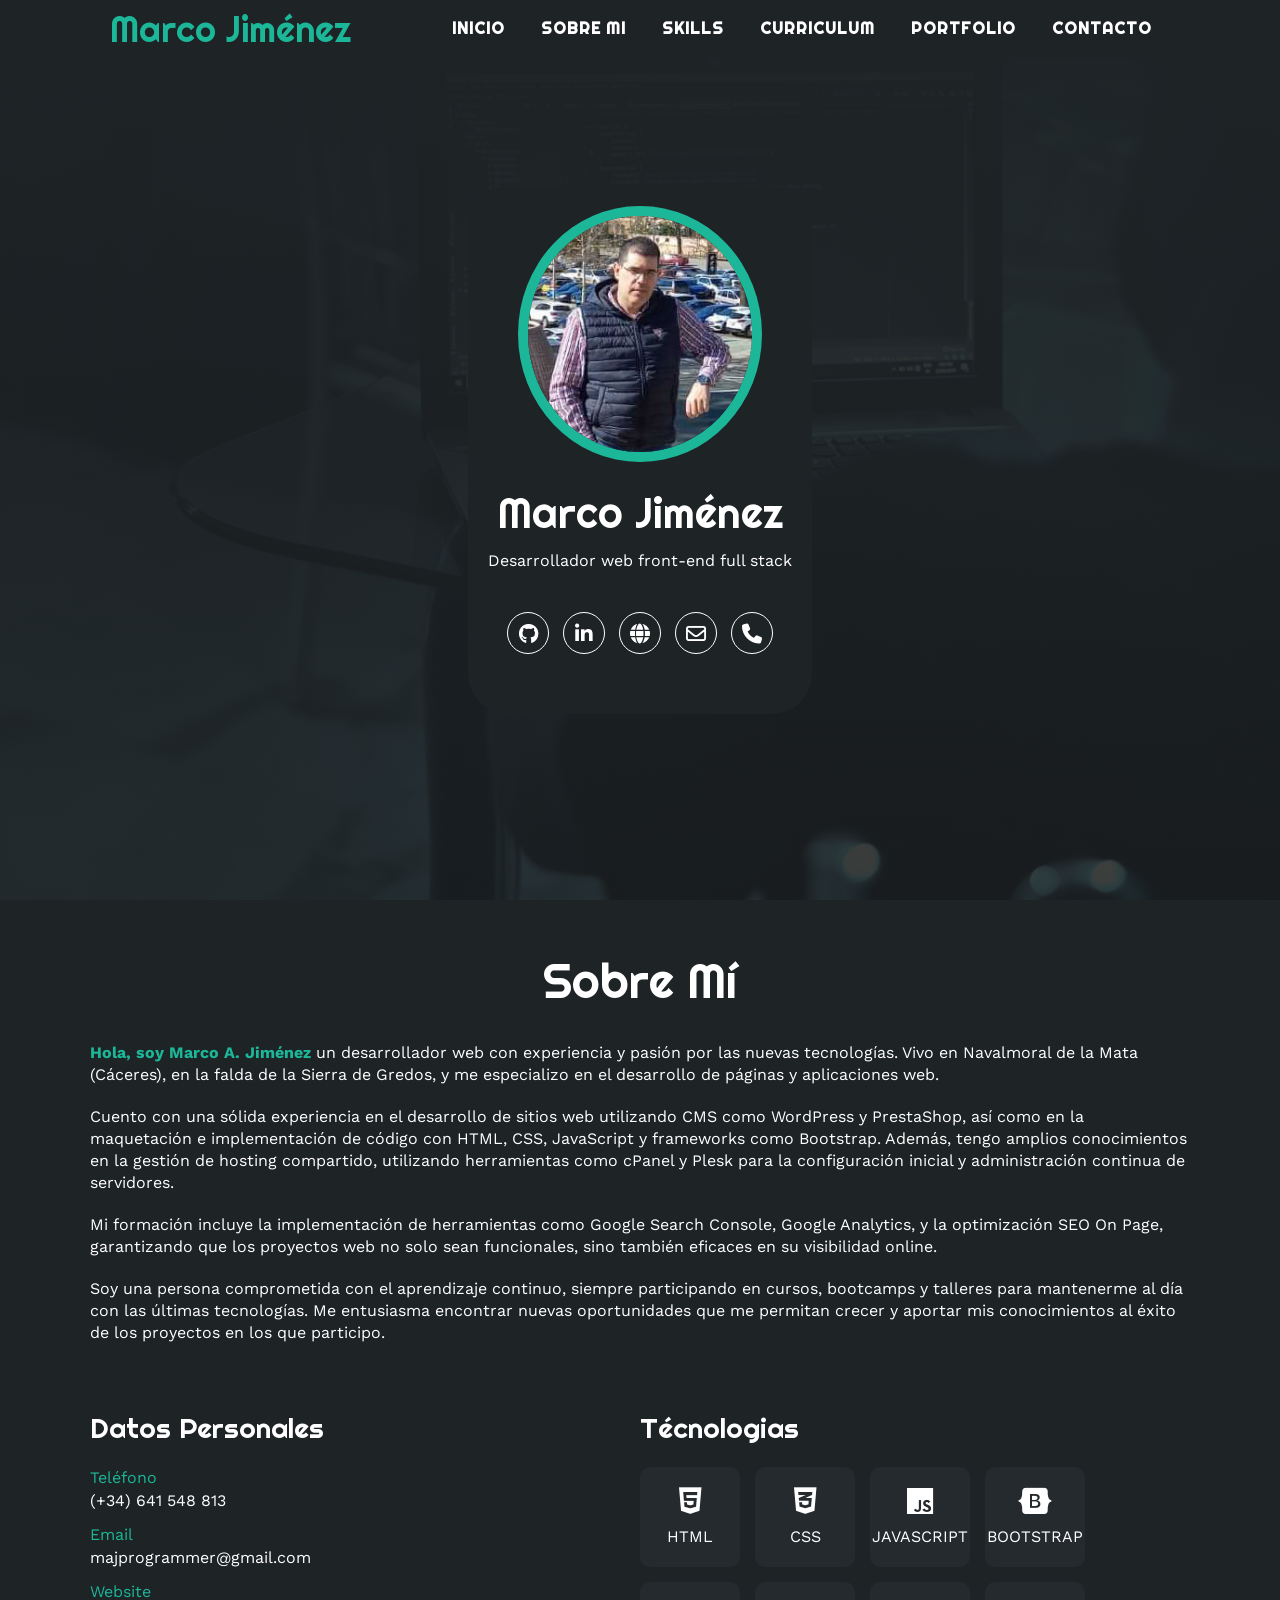
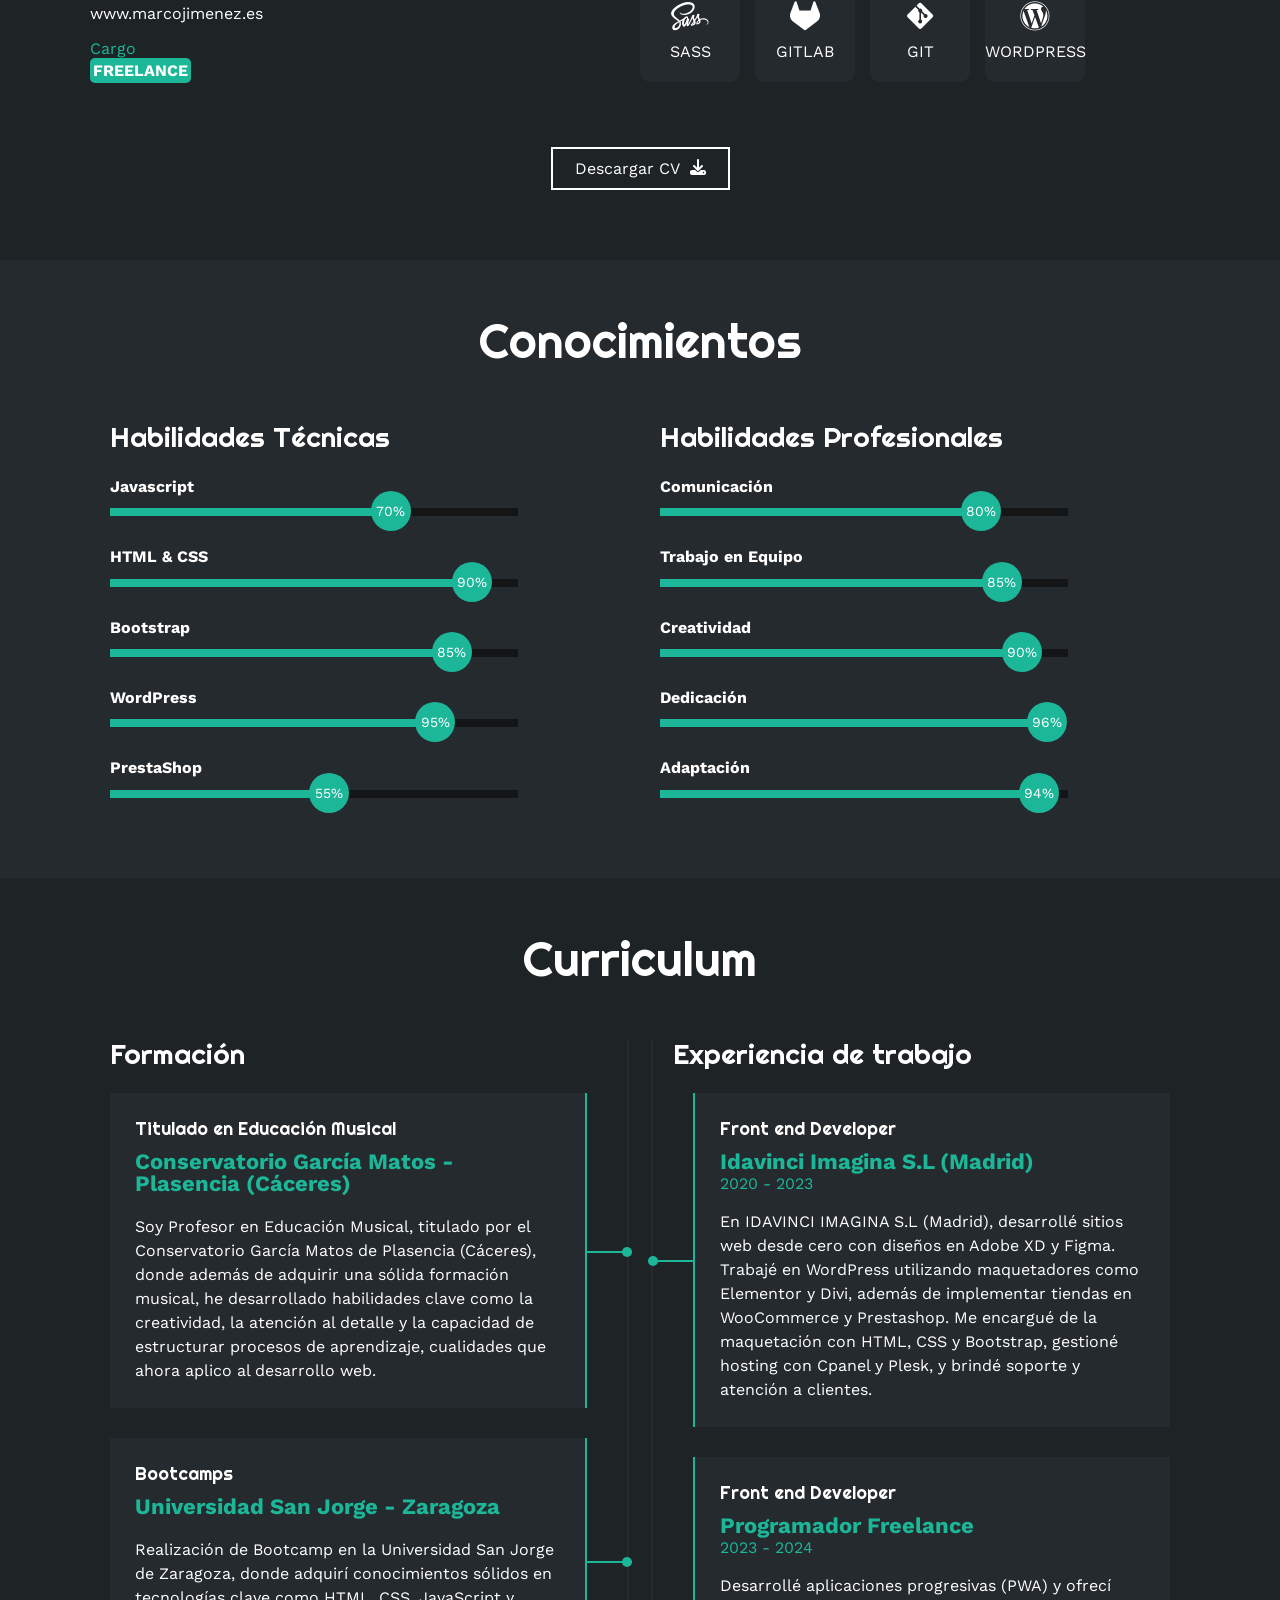
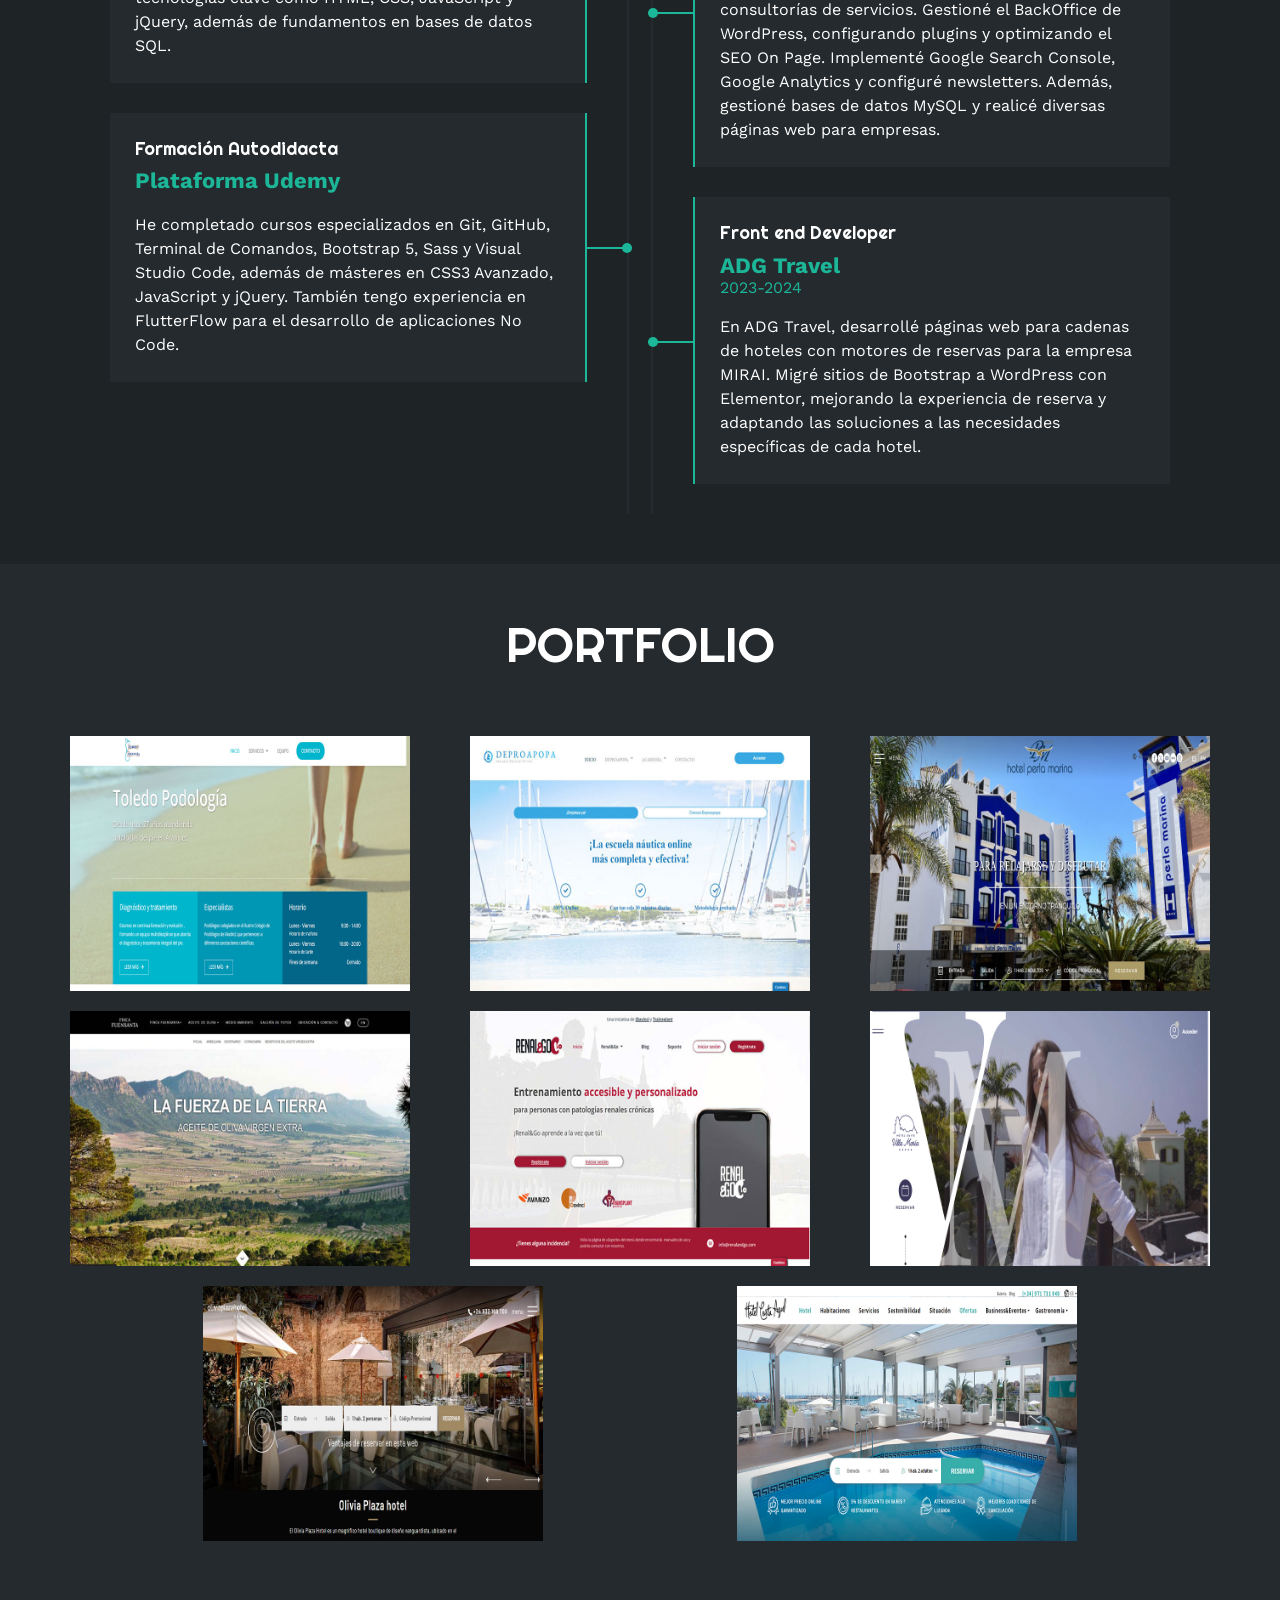
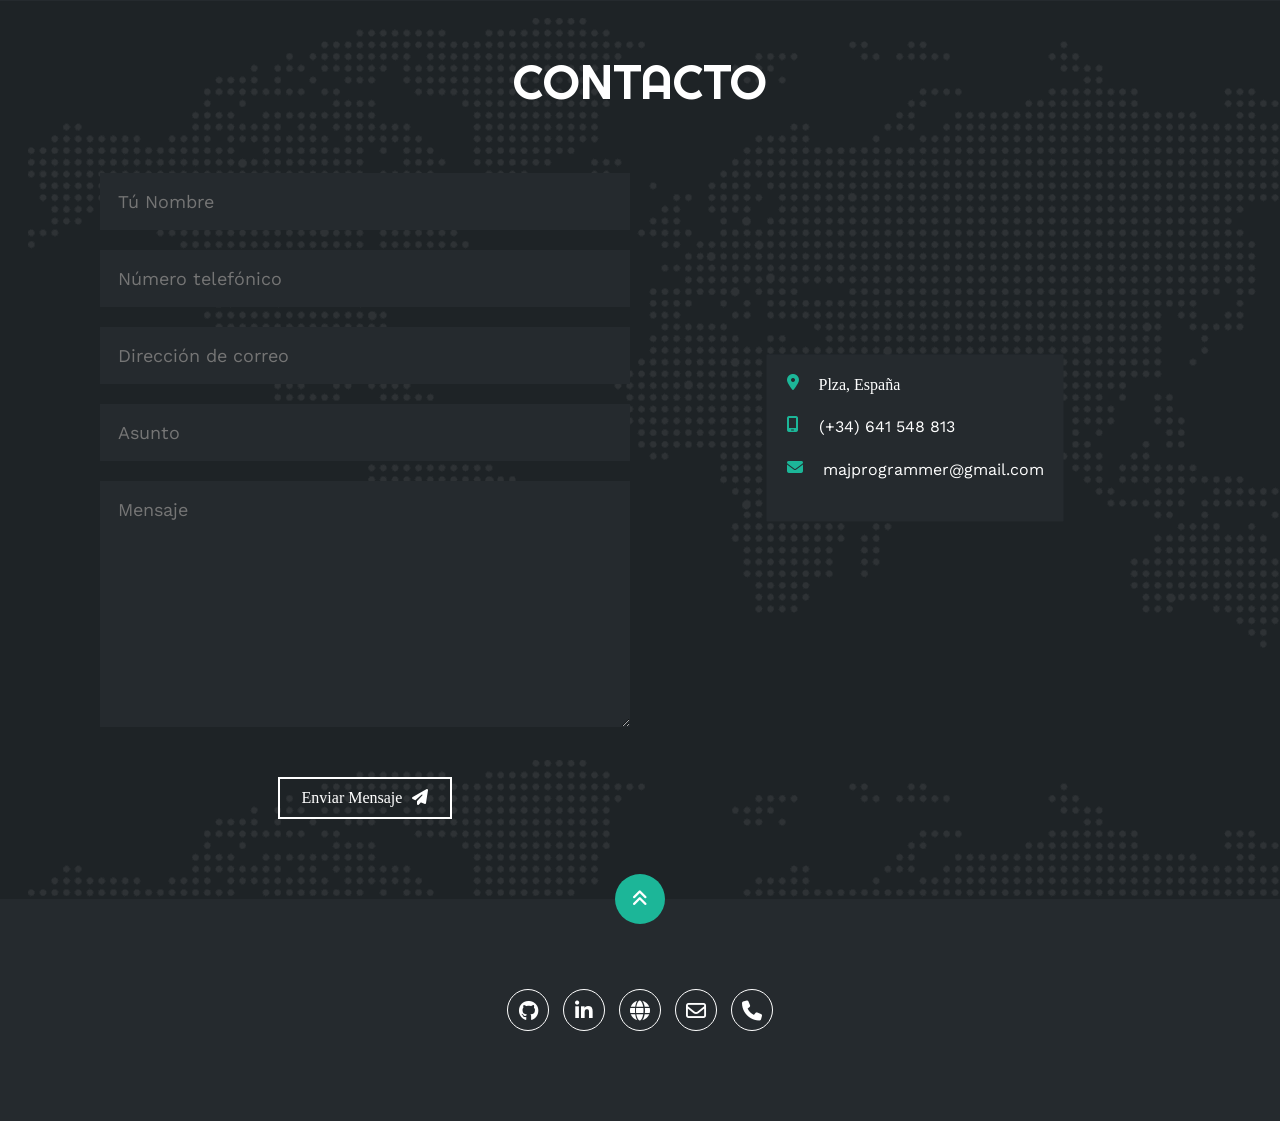
<file: index.html>
<!DOCTYPE html>
<html lang="es">

<head>
    <meta charset="UTF-8">
    <meta name="viewport" content="width=device-width, initial-scale=1.0">
    <meta name="robots" content="noindex, nofollow">
    <meta property="og:title" content="Diseño y desarrollo web"> <!-- Especifica el título que aparecerá al compartir el enlace.-->
    <meta property="og:description" content="Portafolios Marco Jiménez">  <!-- Proporciona una descripción breve para la vista previa.-->
    <meta property="og:image" content="https://codigo.portafolios.marcojimenez.es/img/fondo.jpg"> <!-- Define la URL de la imagen destacada.-->
    <meta property="og:url" content="https://codigo.portafolios.marcojimenez.es">  <!-- Enlace de tu página web.-->
    <meta property="og:type" content="website"> <!-- Indica el tipo de contenido (por ejemplo, website, article, etc.).-->

    <title>Portfolio</title>
    <link rel="stylesheet" href="font/fontawesome-free-6.6.0-web/css/all.min.css">
    <link rel="shortcut icon" href="img/icon.webp" type="image/x-icon">
    <link rel="stylesheet" href="scss/styles.css">
</head>

<body>
    <!-- MENU ENCABEZADO -->
    <div class="contenedor-header">
        <header>
            <div class="logo">
                <a href="#">Marco Jiménez</a>
            </div>
            <nav id="nav">
                <ul>
                    <li><a href="#inicio" onclick="seleccionar()">Inicio</a></li>
                    <li><a href="#sobremi" onclick="seleccionar()">Sobre mi</a></li>
                    <li><a href="#skills" onclick="seleccionar()">Skills</a></li>
                    <li><a href="#curriculum" onclick="seleccionar()">Curriculum</a></li>
                    <li><a href="#portfolio" onclick="seleccionar()">Portfolio</a></li>
                    <li><a href="#contacto" onclick="seleccionar()">Contacto</a></li>
                </ul>
            </nav>
            <div class="nav-responsive" onclick="mostrarOcultarMenu()">
                <i class="fa-solid fa-bars"></i>
            </div>

        </header>
    </div>

    <!-- SECCION INICIO -->
    <section id="inicio" class="inicio">
        <div class="contenido-banner">
            <div class="contenedor-img">
                <img src="img/marco.jpg" alt="hero">
            </div>
            <h1>Marco Jiménez</h1>
            <H2>Desarrollador web front-end full stack</H2>

            <div class="redes">
                <a href="https://github.com/majprojj" target="_blank""><i class=" fa-brands fa-github"></i></a>
                <a href="https://www.linkedin.com/in/majweb/" target="_blank"><i
                        class="fa-brands fa-linkedin-in"></i></a>
                <a href="https://www.marcojimenez.es" target="_blank"><i class="fa-solid fa-globe"></i></a>
                <a href="mailto:majprogrammer@gmail.com"><i class="fa-regular fa-envelope"></i></i></a>
                <a href="tel:+34 641 548 813"><i class="fa-solid fa-phone"></i></i></a>
            </div>
        </div>
    </section>

    <!-- SECCION SOBRE MI-->
    <section id="sobremi" class="sobremi">
        <div class="contenido-seccion">
            <h2>Sobre Mí</h2>
            <p><span>Hola, soy Marco A. Jiménez</span> un desarrollador web con experiencia y pasión por las nuevas
                tecnologías. Vivo en Navalmoral de la Mata (Cáceres), en la falda de la Sierra de Gredos, y me
                especializo en el desarrollo de páginas y aplicaciones web.
            <p>
                Cuento con una sólida experiencia en el desarrollo de sitios web utilizando CMS como WordPress y
                PrestaShop, así como en la maquetación e implementación de código con HTML, CSS, JavaScript y frameworks
                como Bootstrap. Además, tengo amplios conocimientos en la gestión de hosting compartido, utilizando
                herramientas
                como cPanel y Plesk para la configuración inicial y administración continua de servidores.

            </p>
            <p>
                Mi formación incluye la implementación de herramientas como Google Search Console, Google Analytics, y
                la optimización SEO On Page, garantizando que los proyectos web no solo sean funcionales, sino también
                eficaces en su visibilidad online.
            </p>
            <p>
                Soy una persona comprometida con el aprendizaje continuo, siempre participando en cursos, bootcamps y
                talleres para mantenerme al día con las últimas tecnologías. Me entusiasma encontrar nuevas
                oportunidades que me permitan crecer y aportar mis conocimientos al éxito de los proyectos en los que
                participo.
            </p>
            <div class="fila">
                <!--datos personales-->
                <div class="col">
                    <h3>Datos Personales</h3>
                    <ul>
                        <li>
                            <strong>Teléfono</strong>
                            <a href="tel:+34641548813">(+34) 641 548 813</a>
                        </li>

                        <li>
                            <strong>Email</strong>
                            <a href="mailto:majprogrammer@gmail.com">majprogrammer@gmail.com</a>

                        </li>
                        <li>
                            <strong>Website</strong>
                            <a href="https://marcojimenez.es/" target="_blank">www.marcojimenez.es</a>

                        </li>
                        <li>
                            <strong>Cargo</strong>
                            <span>Freelance</span>
                        </li>
                    </ul>
                </div>
                <!-- interes-->
                <div class="col">
                    <h3>Técnologias</h3>
                    <div class="contenedor-intereses">
                        <div class="interes">
                            <i class="fa-brands fa-html5"></i>
                            <span>Html</span>
                        </div>
                        <div class="interes">
                            <i class="fa-brands fa-css3-alt"></i>
                            <span>css</span>
                        </div>
                        <div class="interes">
                            <i class="fa-brands fa-js"></i>
                            <span>Javascript</span>
                        </div>
                        <div class="interes">
                            <i class="fa-brands fa-bootstrap"></i>
                            <span>Bootstrap</span>
                        </div>
                        <div class="interes">
                            <i class="fa-brands fa-sass"></i>
                            <span>Sass</span>
                        </div>
                        <div class="interes">
                            <i class="fa-brands fa-gitlab"></i>
                            <span>Gitlab</span>
                        </div>
                        <div class="interes">
                            <i class="fa-brands fa-git-alt"></i>
                            <span>Git</span>
                        </div>
                        <div class="interes">
                            <i class="fa-brands fa-wordpress"></i>
                            <span>Wordpress</span>
                        </div>

                    </div>
                </div>
            </div>
            <button>
                <a href="curriculum/CV.pdf" download="CV.pdf">Descargar CV </a>
                <i class="fa-solid fa-download"></i>
                <span class="overlay"></span>
                </a>
            </button>

        </div>
    </section>

    <!-- SECCION SKILLS-->
    <section class="skills" id="skills">
        <div class="contenido-seccion">
            <h2>Conocimientos</h2>
            <div class="fila">
                <!-- Technical Skills -->
                <div class="col">
                    <h3>Habilidades Técnicas</h3>
                    <div class="skill">
                        <span>Javascript</span>
                        <div class="barra-skill">
                            <div class="progreso javascript">
                                <span>70%</span>
                            </div>
                        </div>
                    </div>
                    <div class="skill">
                        <span>HTML & CSS</span>
                        <div class="barra-skill">
                            <div class="progreso htmlcss">
                                <span>90%</span>
                            </div>
                        </div>
                    </div>
                    <div class="skill">
                        <span>Bootstrap</span>
                        <div class="barra-skill">
                            <div class="progreso bootstrap">
                                <span>85%</span>
                            </div>
                        </div>
                    </div>
                    <div class="skill">
                        <span>WordPress</span>
                        <div class="barra-skill">
                            <div class="progreso wordpress">
                                <span>95%</span>
                            </div>
                        </div>
                    </div>
                    <div class="skill">
                        <span>PrestaShop</span>
                        <div class="barra-skill">
                            <div class="progreso prestashop">
                                <span>55%</span>
                            </div>
                        </div>
                    </div>
                </div>

                <!-- Professional Skills -->
                <div class="col">
                    <h3>Habilidades Profesionales</h3>
                    <div class="skill">
                        <span>Comunicación</span>
                        <div class="barra-skill">
                            <div class="progreso comunicacion">
                                <span>80%</span>
                            </div>
                        </div>
                    </div>
                    <div class="skill">
                        <span>Trabajo en Equipo</span>
                        <div class="barra-skill">
                            <div class="progreso trabajo">
                                <span>85%</span>
                            </div>
                        </div>
                    </div>
                    <div class="skill">
                        <span>Creatividad</span>
                        <div class="barra-skill">
                            <div class="progreso creatividad">
                                <span>90%</span>
                            </div>
                        </div>
                    </div>
                    <div class="skill">
                        <span>Dedicación</span>
                        <div class="barra-skill">
                            <div class="progreso dedicacion">
                                <span>96%</span>
                            </div>
                        </div>
                    </div>
                    <div class="skill">
                        <span>Adaptación</span>
                        <div class="barra-skill">
                            <div class="progreso adaptacion">
                                <span>94%</span>
                            </div>
                        </div>
                    </div>
                </div>
            </div>
        </div>
    </section>

    <!-- SECCION CURRICULUM -->
    <section id="curriculum" class="curriculum">
        <div class="contenido-seccion">
            <h2>Curriculum</h2>
            <div class="fila">
                <div class="col izquierda">
                    <h3>Formación</h3>
                    <div class="item izq">
                        <h4>Titulado en Educación Musical</h4>
                        <span class="casa"> Conservatorio García Matos - Plasencia (Cáceres)</span>
                        <span class="fecha"></span>
                        <p>
                            Soy Profesor en Educación Musical, titulado por el Conservatorio García Matos de Plasencia
                            (Cáceres), donde además de adquirir una sólida formación musical, he desarrollado
                            habilidades clave como la creatividad, la atención al detalle y la capacidad de estructurar
                            procesos de aprendizaje, cualidades que ahora aplico al desarrollo web.
                        </p>
                        <div class="conectori">
                            <div class="circuloi"></div>
                        </div>
                    </div>
                    <div class="item izq">
                        <h4>Bootcamps</h4>
                        <span class="casa">Universidad San Jorge - Zaragoza</span>
                        <span class="fecha"></span>
                        <p>
                            Realización de Bootcamp en la Universidad San Jorge de Zaragoza, donde adquirí
                            conocimientos sólidos en tecnologías clave como HTML, CSS, JavaScript y jQuery, además de
                            fundamentos en bases de datos SQL.
                        </p>
                        <div class="conectori">
                            <div class="circuloi"></div>
                        </div>
                    </div>
                    <div class="item izq">
                        <h4>Formación Autodidacta</h4>
                        <span class="casa">Plataforma Udemy</span>
                        <span class="fecha"></span>
                        <p>
                            He completado cursos especializados en Git, GitHub, Terminal de Comandos, Bootstrap 5, Sass
                            y Visual Studio Code, además de másteres en CSS3 Avanzado, JavaScript y jQuery. También
                            tengo experiencia en FlutterFlow para el desarrollo de aplicaciones No Code.
                        </p>
                        <div class="conectori">
                            <div class="circuloi"></div>
                        </div>
                    </div>
                </div>

                <div class="col derecha">
                    <h3>Experiencia de trabajo</h3>
                    <div class="item der">
                        <h4>Front end Developer</h4>
                        <span><a href="https://idavinci.es/" target="_blank" class="casa">Idavinci Imagina S.L
                                (Madrid)</a></span>
                        <span class="fecha">2020 - 2023</span>
                        <p>En IDAVINCI IMAGINA S.L (Madrid), desarrollé sitios web desde cero con diseños en Adobe XD y
                            Figma. Trabajé en WordPress utilizando maquetadores como Elementor y Divi, además de
                            implementar tiendas en WooCommerce y Prestashop. Me encargué de la maquetación con HTML, CSS
                            y Bootstrap, gestioné hosting con Cpanel y Plesk, y brindé soporte y atención a clientes.
                        </p>
                        <div class="conectord">
                            <div class="circulod"></div>
                        </div>
                    </div>
                    <div class="item der">
                        <h4>Front end Developer</h4>
                        <span><a href="https://marcojimenez.es/" target="_blank" class="casa">Programador
                                Freelance</a></span>

                        <span class="fecha">2023 - 2024</span>
                        <p>Desarrollé aplicaciones progresivas (PWA) y ofrecí consultorías de servicios. Gestioné el
                            BackOffice de WordPress, configurando plugins y optimizando el SEO On Page. Implementé
                            Google Search Console, Google Analytics y configuré newsletters. Además, gestioné bases de
                            datos MySQL y realicé diversas páginas web para empresas.</p>
                        <div class="conectord">
                            <div class="circulod"></div>
                        </div>
                    </div>
                    <div class="item der">
                        <h4>Front end Developer</h4>
                        <span><a href="https://adgtravel.com/" target="_blank" class="casa">ADG Travel</a></span>
                        <span class="fecha">2023-2024</span>
                        <p>En ADG Travel, desarrollé páginas web para cadenas de hoteles con motores de reservas para la
                            empresa
                            MIRAI. Migré sitios de Bootstrap a WordPress con Elementor, mejorando la experiencia de
                            reserva y adaptando las soluciones a las necesidades específicas de cada hotel.</p>
                        <div class="conectord">
                            <div class="circulod"></div>
                        </div>
                    </div>
                </div>
            </div>
        </div>
    </section>

    <!-- SECCION PORTFOLIO -->
    <section id="portfolio" class="portfolio">
        <div class="contenido-seccion">
            <h2>PORTFOLIO</h2>
            <div class="galeria">
                <div class="proyecto"> <!-- img1-->
                    <img src="img/podologiaaranjuez.jpg" alt="">
                    <div class="overlay">
                        <h3>Clínica podología</h3>
                        <a href="https://podologiaaranjuez.com/" target="_blank">Diseño realizado en Wordpress</a>
                    </div>
                </div>
                <div class="proyecto"> <!-- img2-->
                    <img src="img/deproapopa.jpg" alt="">
                    <div class="overlay">
                        <h3>Academia Online</h3>
                        <a href="https://deproapopa.es/" target="_blank">Diseño realizado en Wordpress</a>
                    </div>
                </div>
                <div class="proyecto"> <!-- img3-->
                    <img src="img/perlamarina.jpg" alt="">
                    <div class="overlay">
                        <h3>Hotel Perla Marina</h3>
                        <a href="https://www.hotelperlamarina.com/" target="_blank">Html/Css/Js/Wordpress</a>
                    </div>
                </div>
                <div class="proyecto"> <!-- img4-->
                    <img src="img/fuensanta.jpg" alt="">
                    <div class="overlay">
                        <h3>Tienda Online</h3>
                        <a href="https://www.fincafuensanta.es/" target="_blank">Wordpress/WooCommerce</a>
                    </div>
                </div>
                <div class="proyecto"> <!-- img5-->
                    <img src="img/renalgo.jpg" alt="">
                    <div class="overlay">
                        <h3>RenalandGo</h3>
                        <a href="https://renalandgo.com/" target="_blank">Diseño realizado en Wordpress</a>
                    </div>
                </div>
                <div class="proyecto"> <!-- img6-->
                    <img src="img/hotelsuitevillamaria.jpg" alt="">
                    <div class="overlay">
                        <h3>Hotel Suit Villa Maria</h3>
                        <a href="https://www.hotelsuitevillamaria.es/" target="_blank">Html/Css/Js/Wordpress</a>
                    </div>
                </div>
                <div class="proyecto"> <!-- img7-->
                    <img src="img/oliviaplazahotel.jpg" alt="">
                    <div class="overlay">
                        <h3>Hotel Olivia Plaza</h3>
                        <a href="https://www.oliviaplazahotel.com/" target="_blank">Html/Css/Js/Wordpress</a>
                    </div>
                </div>
                <div class="proyecto"> <!-- img8-->
                    <img src="img/hotelcostaazul.jpg" alt="">
                    <div class="overlay">
                        <h3>Hotel Costa Azul</h3>
                        <a href="https://www.hotelcostaazul.es/" target="_blank">Html/Css/Js/Wordpress</a>
                    </div>
                </div>
            </div>
        </div>
    </section>

    <!-- SECCION CONTACTO -->
    <section id="contacto" class="contacto">
        <div class="contenido-seccion">
            <h2>CONTACTO</h2>
            <div class="fila">
                <!-- Formulario -->
                <div class="col">
                    <form action="form.php" method="post"> <!--ruta del archivo php-->
                        <input type="text" name="name" placeholder="Tú Nombre">
                        <input type="text" name="phone" placeholder="Número telefónico">
                        <input type="email" name="email" placeholder="Dirección de correo">
                        <input type="text" name="subject" placeholder="Asunto">
                        <textarea name="message" id="" cols="30" rows="10" placeholder="Mensaje"></textarea>
                        <button type="submit">
                            Enviar Mensaje<i class="fa-solid fa-paper-plane"></i>
                            <span class="overlay"></span>
                        </button>
                    </form>
                </div>
                <!-- Mapa -->
                <div class="col">
                    <iframe
                        src="https://www.google.com/maps/embed?pb=!1m18!1m12!1m3!1d3061.234672243588!2d-5.543431388963055!3d39.891377887328694!2m3!1f0!2f0!3f0!3m2!1i1024!2i768!4f13.1!3m3!1m2!1s0xd3fd9caa014d93f%3A0xf063a4db0eab1a2a!2sPl.%20Espa%C3%B1a%2C%2010300%20Navalmoral%20de%20la%20Mata%2C%20C%C3%A1ceres!5e0!3m2!1ses!2ses!4v1726068379526!5m2!1ses!2ses"
                        style="border:0;" allowfullscreen="" loading="lazy"
                        referrerpolicy="no-referrer-when-downgrade"></iframe>
                    <div class="info">
                        <ul>
                            <li>
                                <i class="fa-solid fa-location-dot"></i>
                                Plza, España
                            </li>
                            <li>
                                <i class="fa-solid fa-mobile-screen"></i>
                                <a href="Tel: (+34) 641 548 813"> (+34) 641 548 813</a>
                            </li>
                            <li>
                                <i class="fa-solid fa-envelope"></i>
                                <a href="mailto: majprogrammer@gmail.com">majprogrammer@gmail.com</a>
                                
                            </li>
                        </ul>
                    </div>
                </div>
            </div>
        </div>
    </section>

    <!-- footer -->
    <footer>
        <a href="#inicio" class="arriba">
            <i class="fa-solid fa-angles-up"></i>
        </a>
        <div class="redes">
            <a href="https://github.com/majprojj" target="_blank""><i class=" fa-brands fa-github"></i></a>
            <a href="https://www.linkedin.com/in/majweb/" target="_blank"><i class="fa-brands fa-linkedin-in"></i></a>
            <a href="https://www.marcojimenez.es" target="_blank"><i class="fa-solid fa-globe"></i></a>
            <a href="mailto:majprogrammer@gmail.com"><i class="fa-regular fa-envelope"></i></i></a>
            <a href="tel:+34 641 548 813"><i class="fa-solid fa-phone"></i></i></a>

        </div>
    </footer>

    <script src="js/script.js"></script>
</body>

</html>
</file>
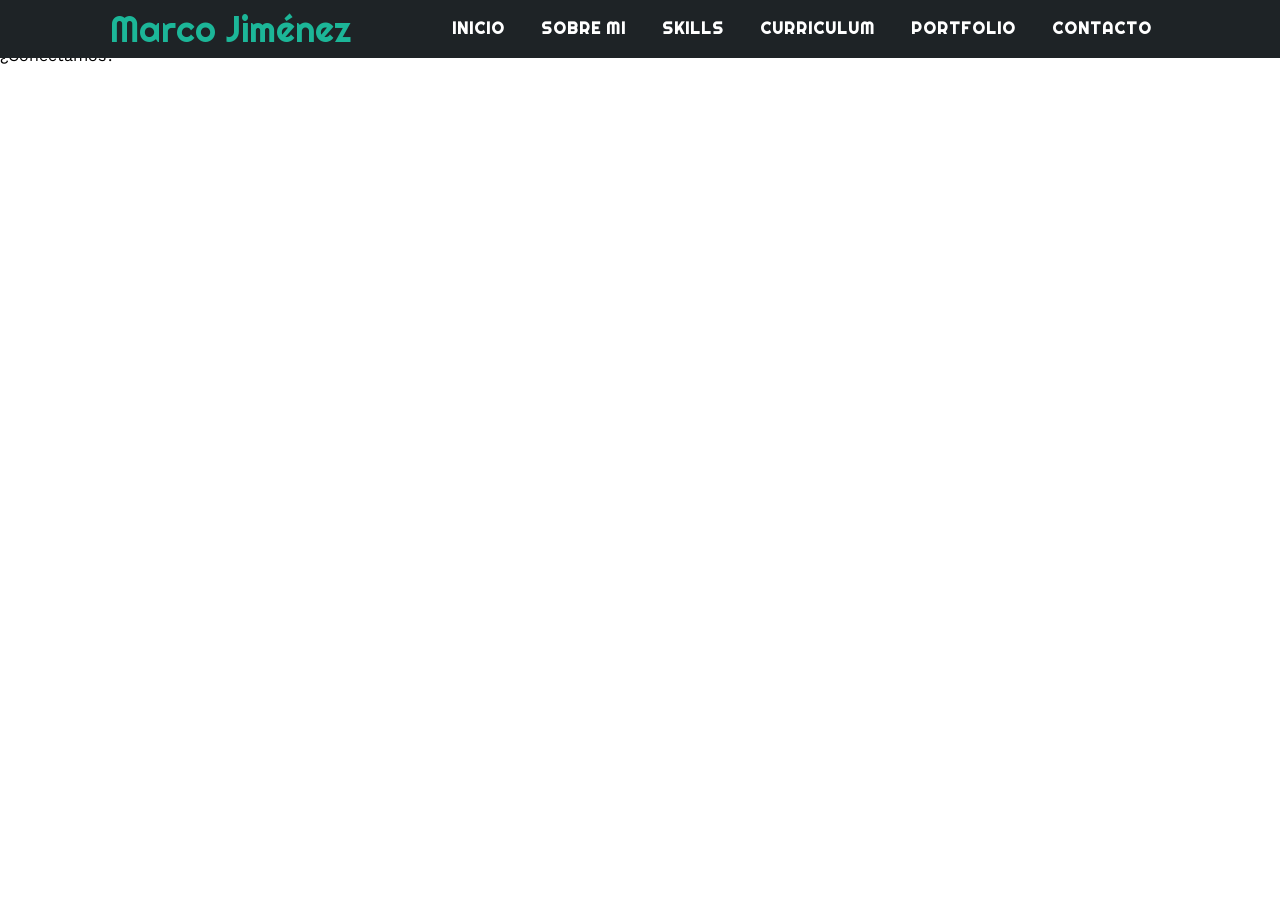
<file: exito.html>
<!DOCTYPE html>
<html lang="es">

<head>
    <meta charset="UTF-8">
    <meta name="viewport" content="width=device-width, initial-scale=1.0">
    <meta name="robots" content="noindex, nofollow">
    <meta property="og:title" content="Diseño y desarrollo web"> <!-- Especifica el título que aparecerá al compartir el enlace.-->
    <meta property="og:description" content="Portafolios Marco Jiménez">  <!-- Proporciona una descripción breve para la vista previa.-->
    <meta property="og:image" content="https://codigo.portafolios.marcojimenez.es/img/fondo.jpg"> <!-- Define la URL de la imagen destacada.-->
    <meta property="og:url" content="https://codigo.portafolios.marcojimenez.es">  <!-- Enlace de tu página web.-->
    <meta property="og:type" content="website"> <!-- Indica el tipo de contenido (por ejemplo, website, article, etc.).-->

    <title>Portfolio</title>
    <link rel="stylesheet" href="font/fontawesome-free-6.6.0-web/css/all.min.css">
    <link rel="shortcut icon" href="img/icon.webp" type="image/x-icon">
    <link rel="stylesheet" href="scss/styles.css">
    
</head>

<body>
    <!-- MENU ENCABEZADO -->
    <div class="contenedor-header">
        <header>
            <div class="logo">
                <a href="https://codigo.portafolios.marcojimenez.es/">Marco Jiménez</a>
            </div>
            <nav id="nav">
                <ul>
                    <li><a href="https://codigo.portafolios.marcojimenez.es/#inicio" onclick="seleccionar()">Inicio</a></li>
                    <li><a href="https://codigo.portafolios.marcojimenez.es/#sobremi" onclick="seleccionar()">Sobre mi</a></li>
                    <li><a href="https://codigo.portafolios.marcojimenez.es/#skills" onclick="seleccionar()">Skills</a></li>
                    <li><a href="https://codigo.portafolios.marcojimenez.es/#curriculum" onclick="seleccionar()">Curriculum</a></li>
                    <li><a href="https://codigo.portafolios.marcojimenez.es/#portfolio" onclick="seleccionar()">Portfolio</a></li>
                    <li><a href="https://codigo.portafolios.marcojimenez.es/#contacto" onclick="seleccionar()">Contacto</a></li>
                </ul>
            </nav>
            <div class="nav-responsive" onclick="mostrarOcultarMenu()">
                <i class="fa-solid fa-bars"></i>
            </div>

        </header>
    </div>

    <!-- SECCION EXITO -->
    <section id="inicio2" class="inicio2">
        <div class="contenido-banner2">
            
            <h1>Muchas gracias por contactar</h1>
            <H2>Me pondre en contacto contigo lo antes posible</H2>
            <span>¿Conectamos?</span>

            <div class="redes">
                <a href="https://github.com/majprojj" target="_blank"><i class=" fa-brands fa-github"></i></a>
                <a href="https://www.linkedin.com/in/majweb/" target="_blank"><i
                        class="fa-brands fa-linkedin-in"></i></a>
                <a href="https://www.marcojimenez.es" target="_blank"><i class="fa-solid fa-globe"></i></a>
                <a href="mailto:majprogrammer@gmail.com"><i class="fa-regular fa-envelope"></i></a>
                <a href="tel:+34 641 548 813"><i class="fa-solid fa-phone"></i></a>
            </div>
        </div>
    </section>
    <script src="js/script.js"></script>
</body>

</html>
</file>
<file: scss/styles.css>
@charset "UTF-8";
/* Reseteamos los margin y paddings de todas las etiquetas */
* {
  margin: 0;
  padding: 0;
  border: 0;
  box-sizing: border-box;
  vertical-align: baseline;
}

/* Configuramos anclas suaves */
html {
  scroll-behavior: smooth;
  font-size: 62.5%;
}

/* Configuramos la tipografía para toda la web */
body {
  font-size: 16px;
  min-height: 100vh;
  scroll-behavior: smooth;
  text-rendering: optimizeSpeed;
  line-height: 1.4em;
  hyphens: auto;
  font-smooth: always;
  -webkit-font-smoothing: antialiased;
  -moz-osx-font-smoothing: grayscale;
}

/* Evitamos problemas con las imágenes */
img, picture, video, iframe, figure {
  max-width: 100%;
  width: 100%;
  display: block;
  object-fit: cover;
  object-position: center center;
}

/* Evitamos problemas con los SVG */
svg {
  width: 100%;
  display: block;
  fill: currentColor;
}

/* Reseteamos los enlaces para funcionar como cajas */
a {
  display: block;
  text-decoration: none;
  color: inherit;
  font-size: inherit;
}

/* Excepciones para enlaces dentro de párrafos */
p a {
  display: inline;
}

/* Quitamos los puntos de los <li> */
li, ul, ol {
  list-style-type: none;
}

/* Desactivamos estilos por defecto de las principales etiquetas de texto */
h1, h2, h3, h4, h5, h6, p, span, a, strong, blockquote, i, b, u, em {
  font-size: 1em;
  font-weight: inherit;
  font-style: inherit;
  text-decoration: none;
  color: inherit;
}

/* Evitamos problemas con los pseudoelementos de quotes */
blockquote:before, blockquote:after, q:before, q:after {
  content: none;
}

/* Nivelamos problemas de tipografías y colocación de formularios */
form, input, textarea, select, button, label {
  display: block;
  font-family: inherit;
  font-size: inherit;
  color: inherit;
  hyphens: auto;
  background-color: transparent;
  appearance: none;
}

/* Reseteamos las tablas */
table, tr, td {
  border-collapse: collapse;
  border-spacing: 0;
}

@font-face {
  font-family: "Righteous";
  src: url("/font/Righteous/Righteous-Regular.ttf") format("truetype");
  font-weight: 400;
  font-style: normal;
}
@font-face {
  font-family: "WorkSans";
  src: url("/font/Work_Sans/static/WorkSans-Thin.ttf") format("truetype");
  font-weight: 100;
  font-style: normal;
}
@font-face {
  font-family: "WorkSans";
  src: url("/font/Work_Sans/static/WorkSans-Light.ttf") format("truetype");
  font-weight: 300;
  font-style: normal;
}
@font-face {
  font-family: "WorkSans";
  src: url("/font/Work_Sans/static/WorkSans-Regular.ttf") format("truetype");
  font-weight: 400;
  font-style: normal;
}
@font-face {
  font-family: "WorkSans";
  src: url("/font/Work_Sans/static/WorkSans-SemiBold.ttf") format("truetype");
  font-weight: 600;
  font-style: normal;
}
@font-face {
  font-family: "WorkSans";
  src: url("/font/Work_Sans/static/WorkSans-Bold.ttf") format("truetype");
  font-weight: 700;
  font-style: normal;
}
@font-face {
  font-family: "WorkSans";
  src: url("/font/Work_Sans/static/WorkSans-ExtraBold.ttf") format("truetype");
  font-weight: 800;
  font-style: normal;
}
/* MENU */
.contenedor-header {
  background-color: #1e2326;
  position: fixed;
  width: 100%;
  top: 0;
  left: 0;
  z-index: 99;
}
.contenedor-header header {
  max-width: 1100px;
  margin: auto;
  display: flex;
  justify-content: space-between;
  align-items: center;
  padding: 15px 20px;
}
.contenedor-header a {
  font-family: "Righteous";
  font-size: 36px;
  color: #1CB698;
  text-decoration: none;
}
.contenedor-header ul {
  display: flex;
  list-style: none;
}
.contenedor-header nav ul li a {
  text-align: center;
  text-decoration: none;
  text-transform: uppercase;
  font-size: 16px;
  letter-spacing: 1px;
  color: #fff;
  margin: 0 15px;
  padding: 3px;
  transition: color 0.5s;
}
.contenedor-header nav ul li a:hover {
  color: #1CB698;
}

.inicio {
  background: linear-gradient(to top, rgba(30, 35, 38, 0.8), rgb(30, 35, 38)), url(../img/fondohero.jpg);
  background-size: cover;
  background-position: center;
  background-repeat: no-repeat;
  height: 100vh;
  color: #fff;
  display: flex;
  align-items: center;
}
.inicio .contenido-banner {
  padding: 20px;
  background-color: #1e2326;
  max-width: 350px;
  margin: auto;
  text-align: center;
  border-radius: 40px;
}
.inicio .contenido-banner img {
  margin-top: 400px;
  border: 10px solid #1CB698;
  display: block;
  width: 80%;
  margin: auto;
  border-radius: 100%;
}
.inicio .contenido-banner h1 {
  margin-top: 40px;
  padding-bottom: 10px;
}
.inicio .contenido-banner h2 {
  font-size: 16px;
  padding-top: 15px;
  font-family: "WorkSans";
}
.inicio .contenido-banner .redes a {
  color: #fff;
  display: inline-block;
  text-decoration: none;
  border: 1px solid #fff;
  border-radius: 100%;
  width: 42px;
  height: 42px;
  line-height: 42px;
  margin: 40px 5px;
  font-size: 20px;
  transition: 0.3s;
}
.inicio .contenido-banner .redes a:hover {
  background-color: #1CB698;
}

/* SOBRE MI */
.sobremi {
  background-color: #1e2326;
  color: #fff;
  padding: 50px 20px;
}
.sobremi .contenido-seccion {
  width: 1100px;
  margin: auto;
}
.sobremi .contenido-seccion h2 {
  font-size: 48px;
  font-family: "Righteous";
  text-align: center;
  padding: 20px 0px 50px 0px;
}
.sobremi .contenido-seccion p {
  margin-bottom: 20px;
}
.sobremi .contenido-seccion p span {
  color: #1CB698;
  font-weight: bold;
}
.sobremi .fila {
  display: flex; /* Esto debería funcionar para crear un diseño en dos columnas */
}
.sobremi .fila .col {
  width: 50%;
  padding-top: 50px;
}
.sobremi .fila .col h3 {
  margin-bottom: 25px;
}
.sobremi .fila .col ul {
  list-style: none;
  padding: 0;
}
.sobremi .fila .col ul li {
  margin: 12px 0;
}
.sobremi .fila .col ul li strong {
  display: block;
  color: #1CB698;
  width: 130px;
  font-family: "WorkSans";
  font-size: 16px;
}
.sobremi .fila .col ul li span {
  background-color: #1CB698;
  padding: 3px;
  font-weight: bold;
  border-radius: 5px;
  text-transform: uppercase !important;
}
.sobremi .fila .col .contenedor-intereses {
  display: flex;
  flex-wrap: wrap;
}
.sobremi .fila .col .contenedor-intereses .interes {
  width: 100px;
  height: 100px;
  background-color: #252A2E;
  border-radius: 10px;
  margin: 0 15px 15px 0;
  display: flex;
  flex-direction: column;
  align-items: center;
  justify-content: center;
  transition: background-color 0.3s;
}
.sobremi .fila .col .contenedor-intereses .interes:hover {
  background-color: #1CB698;
}
.sobremi .fila .col .contenedor-intereses .interes i {
  font-size: 30px;
  margin-bottom: 10px;
}
.sobremi .fila .col .contenedor-intereses .interes span {
  text-transform: uppercase;
}
.sobremi button {
  margin-top: 50px !important;
  cursor: pointer;
  background-color: rgba(0, 255, 0, 0);
  border: 2px solid #fff;
  width: fit-content;
  display: flex;
  margin: 20px auto;
  padding: 10px 22px;
  font-size: 16px;
  color: #fff;
  position: relative;
  z-index: 10;
}
.sobremi button i {
  padding-left: 10px;
}
.sobremi button .overlay {
  position: absolute;
  top: 0;
  left: 0;
  width: 0;
  height: 100%;
  background-color: #1CB698;
  z-index: -1;
  transition: 1s;
}
.sobremi button:hover .overlay {
  width: 100%;
}

/* SECCIÓN SKILLS */
.skills {
  background-color: #252A2E;
  color: #fff;
  padding: 50px 20px;
}

.skills .contenido-seccion {
  max-width: 1100px;
  margin: auto;
}

.skills h2 {
  font-size: 48px;
  font-family: "Righteous";
  text-align: center;
  padding: 20px 0 70px 0;
}

.skills .fila {
  display: flex;
}

.skills .fila .col {
  width: 50%;
  padding: 0 20px;
}

.skills .fila .col h3 {
  margin-bottom: 25px;
}

.skills .skill > span {
  font-weight: bold;
  display: block;
  margin-bottom: 10px;
}

.skills .skill .barra-skill {
  height: 8px;
  width: 80%;
  background-color: #131517;
  position: relative;
  margin-bottom: 30px;
}

.skills .skill .progreso {
  background-color: #1CB698;
  position: absolute;
  top: 0;
  left: 0;
  height: 8px;
}

.skills .skill .barra-skill span {
  position: absolute;
  height: 40px;
  width: 40px;
  background-color: #1CB698;
  border-radius: 50px;
  line-height: 40px;
  text-align: center;
  top: -17px;
  right: -15px;
  font-size: 14px;
}

/* Estas clases se agregarán dinámicamente mediante JavaScript */
.skills .skill .javascript {
  width: 0%;
  animation: javascript 2s forwards;
}

@keyframes javascript {
  0% {
    width: 0%;
  }
  100% {
    width: 70%;
  }
}
.skills .skill .htmlcss {
  width: 0%;
  animation: htmlcss 2s forwards;
}

@keyframes htmlcss {
  0% {
    width: 0%;
  }
  100% {
    width: 90%;
  }
}
.skills .skill .bootstrap {
  width: 0%;
  animation: bootstrap 2s forwards;
}

@keyframes bootstrap {
  0% {
    width: 0%;
  }
  100% {
    width: 85%;
  }
}
.skills .skill .wordpress {
  width: 0%;
  animation: wordpress 2s forwards;
}

@keyframes wordpress {
  0% {
    width: 0%;
  }
  100% {
    width: 81%;
  }
}
.skills .skill .prestashop {
  width: 0%;
  animation: prestashop 2s forwards;
}

@keyframes prestashop {
  0% {
    width: 0%;
  }
  100% {
    width: 55%;
  }
}
.skills .skill .comunicacion {
  width: 0%;
  animation: comunicacion 2s forwards;
}

@keyframes comunicacion {
  0% {
    width: 0%;
  }
  100% {
    width: 80%;
  }
}
.skills .skill .trabajo {
  width: 0%;
  animation: trabajo 2s forwards;
}

@keyframes trabajo {
  0% {
    width: 0%;
  }
  100% {
    width: 85%;
  }
}
.skills .skill .creatividad {
  width: 0%;
  animation: creatividad 2s forwards;
}

@keyframes creatividad {
  0% {
    width: 0%;
  }
  100% {
    width: 90%;
  }
}
.skills .skill .dedicacion {
  width: 0%;
  animation: dedicacion 2s forwards;
}

@keyframes dedicacion {
  0% {
    width: 0%;
  }
  100% {
    width: 96%;
  }
}
.skills .skill .adaptacion {
  width: 0%;
  animation: adaptacion 2s forwards;
}

@keyframes adaptacion {
  0% {
    width: 0%;
  }
  100% {
    width: 94%;
  }
}
.curriculum {
  background-color: #1e2326;
  color: #fff;
  padding: 50px 20px;
}
.curriculum .contenido-seccion {
  max-width: 1100px;
  margin: auto;
}
.curriculum h2 {
  font-size: 48px;
  font-family: "Righteous";
  text-align: center;
  padding: 20px 0 70px 0;
}
.curriculum .fila {
  display: flex;
  justify-content: space-between;
}
.curriculum .fila .col {
  width: 49%;
  padding: 0 20px;
}
.curriculum .fila .col h3 {
  font-size: 28px;
  font-family: "Righteous";
  margin-bottom: 25px;
}
.curriculum .fila .izquierda {
  border-right: 2px solid #252A2E;
}
.curriculum .fila .derecha {
  border-left: 2px solid #252A2E;
}
.curriculum .fila .item {
  padding: 25px;
  margin-bottom: 30px;
  background-color: #252A2E;
  position: relative;
}
.curriculum .fila .item h4 {
  font-size: 20px;
  margin-bottom: 10px;
}
.curriculum .fila .item span {
  padding-bottom: 5px;
}
.curriculum .fila .item .casa {
  color: #1CB698;
  font-size: 22px;
  font-weight: bold;
  display: block;
}
.curriculum .fila .item .fecha {
  display: block;
  color: #1CB698;
  margin-bottom: 10px;
}
.curriculum .fila .item p {
  line-height: 24px;
}
.curriculum .fila .item .conectori {
  height: 2px;
  background-color: #1CB698;
  width: 47px;
  position: absolute;
  top: 50%;
  right: -47px;
  z-index: 5;
}
.curriculum .fila .item .conectori .circuloi {
  display: block;
  height: 10px;
  width: 10px;
  border-radius: 50%;
  background-color: #1CB698;
  float: right;
  position: relative;
  bottom: 4px;
}
.curriculum .fila .item .conectord {
  height: 2px;
  background-color: #1CB698;
  width: 47px;
  position: absolute;
  top: 50%;
  left: -47px;
  z-index: 5;
}
.curriculum .fila .item .conectord .circulod {
  display: block;
  height: 10px;
  width: 10px;
  border-radius: 50%;
  background-color: #1CB698;
  float: left;
  position: relative;
  bottom: 4px;
}
.curriculum .fila .izq {
  border-right: 2px solid #1CB698;
  margin-right: 20px;
}
.curriculum .fila .der {
  border-left: 2px solid #1CB698;
  margin-left: 20px;
}

.portfolio {
  background-color: #252A2E;
  color: #1e2326;
  padding: 50px 20px;
}
.portfolio .contenido-seccion {
  max-width: 1500px;
  margin: auto;
}
.portfolio h2 {
  font-size: 48px;
  font-family: "Righteous";
  text-align: center;
  padding: 20px 0 70px 0;
  color: #fff;
}
.portfolio .galeria {
  display: flex;
  flex-wrap: wrap;
  justify-content: space-evenly;
}
.portfolio .galeria .proyecto {
  position: relative;
  max-width: 340px;
  height: fit-content;
  margin: 10px;
  cursor: pointer;
  text-align: center;
}
.portfolio .galeria .proyecto img {
  width: 100%;
  height: 100%;
  object-fit: fit;
  justify-content: space-between;
}
.portfolio .galeria .proyecto .overlay {
  position: absolute;
  top: 0;
  width: 100%;
  height: 100%;
  text-align: center;
  background: linear-gradient(rgba(28, 182, 152, 0.8), rgba(28, 182, 152, 0.8));
  display: flex;
  flex-direction: column;
  justify-content: center;
  transition: opacity 1s;
  font-size: 18px;
  letter-spacing: 3px;
  opacity: 0;
}
.portfolio .galeria .proyecto .overlay h3 {
  margin-bottom: 20px;
  transition: margin-bottom 1s;
}
.portfolio .galeria .proyecto .overlay p {
  color: #fff;
}
.portfolio .galeria .proyecto:hover .overlay {
  opacity: 1;
}
.portfolio .galeria .proyecto:hover .overlay h3 {
  margin-bottom: 0;
  color: #fff;
}
.portfolio .galeria .proyecto:hover .overlay p {
  color: #fff;
}

/* SECCIÓN CONTACTO */
.contacto {
  background-image: url(../img/contact_bg.png);
  background-color: #1e2326;
  color: #fff;
  padding: 50px 0;
}
.contacto .contenido-seccion {
  max-width: 1100px;
  margin: auto;
}
.contacto h2 {
  font-size: 48px;
  font-family: "Righteous";
  text-align: center;
  padding: 20px 0 70px 0;
}
.contacto .fila {
  display: flex;
}
.contacto .col {
  width: 50%;
  padding: 10px;
  position: relative;
}
.contacto .col input,
.contacto .col textarea {
  display: block;
  width: 100%;
  padding: 18px;
  border: none;
  margin-bottom: 20px;
  background-color: #252A2E;
  color: #fff;
  font-size: 18px;
  font-family: "WorkSans";
}
.contacto .col iframe {
  width: 600px;
  height: 560px;
}
.contacto .col img {
  width: 100%;
}
.contacto .col .info {
  position: absolute;
  top: 40%;
  background-color: #252A2E;
  padding: 20px;
  max-width: 350px;
  left: 50%;
  transform: translate(-50%, -50%);
}
.contacto .col .info ul {
  list-style: none;
}
.contacto .col .info ul li {
  margin-bottom: 20px;
  display: flex;
}
.contacto .col .info ul li i {
  color: #1CB698;
  display: inline-block;
  margin-right: 20px;
}
.contacto .col .info ul li i a {
  display: flex;
  font-size: 14px;
}
.contacto button {
  cursor: pointer;
  background-color: rgba(0, 255, 0, 0);
  border: 2px solid #fff;
  width: fit-content;
  display: block;
  margin: 20px auto;
  padding: 10px 22px;
  font-size: 16px;
  color: #fff;
  position: relative;
  z-index: 10;
  margin-top: 50px !important;
}
.contacto button i {
  padding-left: 10px;
}
.contacto button .overlay {
  position: absolute;
  top: 0;
  left: 0;
  width: 0;
  height: 100%;
  background-color: #1CB698;
  z-index: -1;
  transition: 1s;
}
.contacto button:hover .overlay {
  width: 100%;
}

footer {
  background-color: #252A2E;
  color: #fff;
  padding: 50px 0 30px 0;
  text-align: center;
  position: relative;
  width: 100%;
}
footer .redes {
  margin-bottom: 20px;
}
footer .redes a {
  color: #fff;
  display: inline-block;
  text-decoration: none;
  border: 1px solid #fff;
  border-radius: 100%;
  width: 42px;
  height: 42px;
  line-height: 42px;
  margin: 40px 5px;
  font-size: 20px;
  transition: 0.3s;
}
footer .redes a:hover {
  background-color: #1CB698;
}
footer .arriba {
  display: block;
  width: 50px;
  height: 50px;
  background-color: #1CB698;
  color: #fff;
  position: absolute;
  left: 50%;
  transform: translateX(-50%);
  top: -25px;
  border-radius: 50%;
  line-height: 50px;
  font-size: 18px;
}

nav ul li {
  font-family: "WorkSans";
  font-weight: 700;
}

h1 {
  font-size: 42px;
  font-family: "Righteous";
}

h2 {
  font-size: 15px;
  font-weight: normal;
  font-family: "Righteous";
}

h3 {
  font-size: 28px;
  line-height: 28px;
  font-family: "Righteous";
}

h4 {
  font-family: "Righteous";
  font-size: 18px !important;
}

p {
  font-family: "WorkSans";
  font-size: 16px;
  line-height: 22px;
}

a {
  font-family: "WorkSans";
  color: #fff;
  font-size: 16px;
}

span {
  font-family: "WorkSans";
}

/* RESPONSI */
/* RESPONSIVE */
.nav-responsive {
  background-color: #1CB698;
  color: #fff;
  padding: 5px 10px;
  border-radius: 5px;
  cursor: pointer;
  display: none;
}

/* Dispositivos tablet */
@media screen and (max-width: 1024px) {
  /* Navegación */
  .contenedor-header header ul {
    display: none;
  }
  nav {
    display: block;
  }
  nav.responsive {
    display: block;
    position: absolute;
    right: 0;
    top: 75px; /* Añadir "px" para que el valor funcione correctamente */
    background-color: #252A2E;
    width: 180px;
  }
  nav.responsive ul {
    display: block !important;
  }
  nav.responsive ul li {
    border-bottom: 1px solid #fff;
    padding: 10px 0;
  }
  .nav-responsive {
    display: block;
  }
  /* Sobre mí */
  .sobremi .fila {
    display: flex;
  }
  .sobremi .contenido-seccion {
    width: 100%;
    margin: auto;
  }
  /* Skills */
  .skills .fila {
    display: flex;
    flex-direction: column;
  }
  .skills .fila .col {
    width: 100%;
    margin-bottom: 30px;
  }
  /* Currículum */
  .curriculum .contenido-seccion {
    width: 100%;
    margin: auto;
  }
  .curriculum .fila {
    display: flex;
    flex-direction: column;
  }
  .curriculum .fila .col {
    width: 100%;
    margin-bottom: 30px;
  }
  .curriculum .fila .izq {
    border-right: 2px solid #1CB698;
    margin-right: 20px;
  }
  .curriculum .fila .der {
    margin-right: 20px;
  }
  /* Contacto */
  .contacto .contenido-seccion {
    width: 100%;
    margin: auto;
  }
  .contacto .fila {
    display: flex;
    flex-direction: column;
  }
  .contacto .fila .col {
    width: 100%;
    margin-bottom: 30px;
  }
  .contacto .fila .col iframe {
    width: 100%;
    height: 560px;
  }
}
/* Dispositivos móviles */
@media screen and (max-width: 767px) {
  /* Sobre mí */
  .sobremi .fila {
    display: block;
  }
  .sobremi .contenido-seccion {
    width: 100%;
    margin: auto;
  }
  /* Contenedor de intereses */
  .contenedor-intereses {
    display: grid !important;
    grid-template-columns: repeat(3, 1fr); /* 3 columnas */
    gap: 10px; /* Espacio entre los elementos */
  }
  .contenedor-intereses .interes {
    padding: 10px;
  }
}

/*# sourceMappingURL=styles.css.map */
</file>
